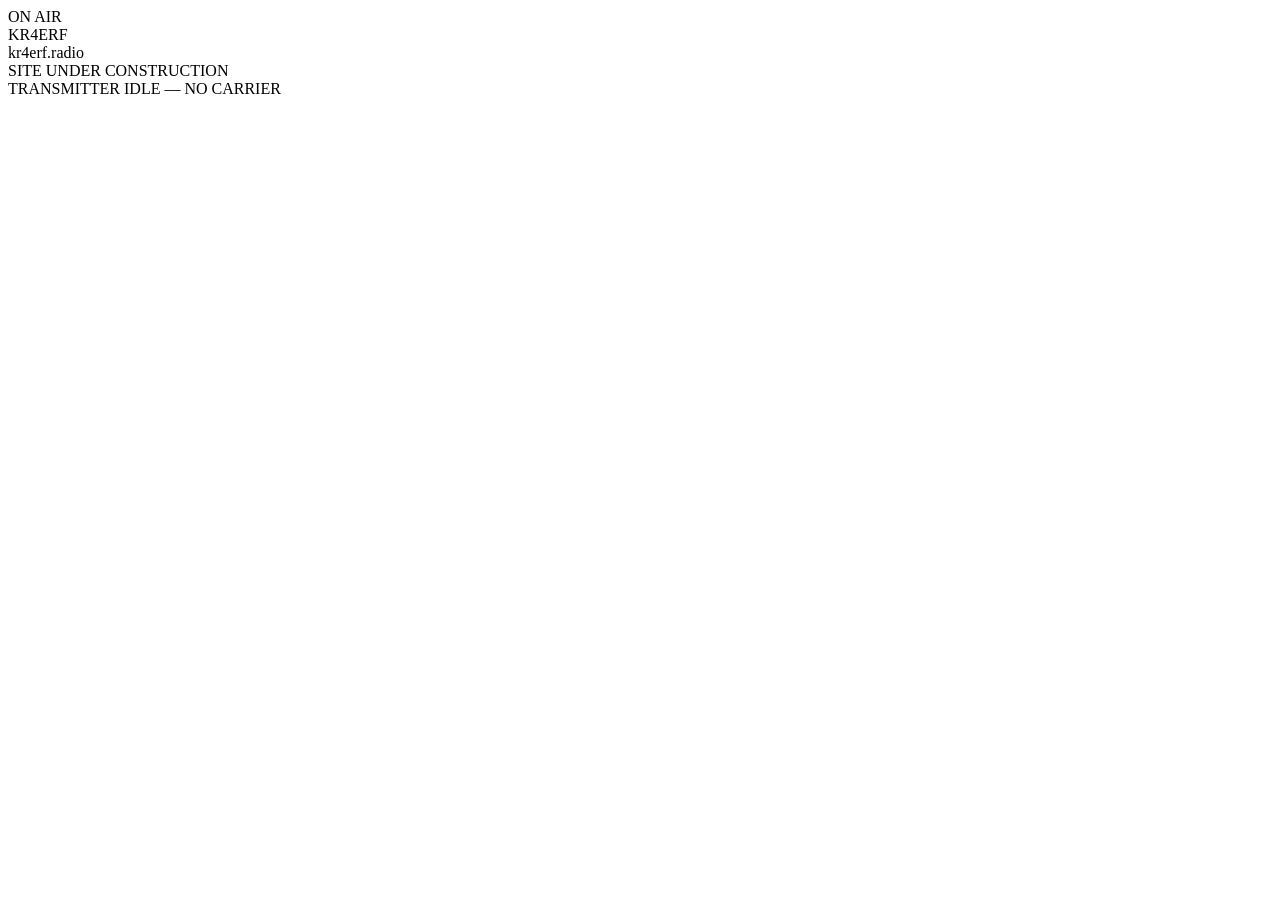
<file: index.html>
<!DOCTYPE html>
<html lang="en">
<head>
  <meta charset="utf-8">
  <title>kr4erf.radio</title>
  <meta name="viewport" content="width=device-width, initial-scale=1">
  <link rel="stylesheet" href="https://kr4erf.radio/theme/css/neon.css">
</head>

<body>
  <div class="crt"></div>
  <div class="fog"></div>

  <div class="scene">
    <div class="sign" id="sign">
      <div class="indicator off-air">
        <span class="dot"></span>
        ON&nbsp;AIR
      </div>

      <div class="station" id="station"></div>
      <div class="domain">kr4erf.radio</div>
      <div class="status">SITE UNDER CONSTRUCTION</div>
      <div class="tagline">TRANSMITTER IDLE — NO CARRIER</div>
    </div>
  </div>

  <script>
    (() => {
      const target = "KR4ERF";
      const targetLower = target.toLowerCase();

      const sign = document.getElementById("sign");
      const station = document.getElementById("station");

      let index = 0;
      let power = 0.6;
      let decaying = false;

      const letters = [...target].map(ch => {
        const span = document.createElement("span");
        span.className = "letter";
        span.textContent = ch;
        span.style.setProperty("--power", power);
        station.appendChild(span);
        return span;
      });

      function reset() {
        index = 0;
        power = 0.6;
        sign.classList.remove("on-air", "decaying");
        letters.forEach(l => {
          l.classList.remove("lit");
          l.style.setProperty("--power", power);
        });
        decaying = false;
      }

      function decayAll() {
        sign.classList.add("decaying");
        let steps = 20;

        const timer = setInterval(() => {
          power -= 0.02;
          letters.forEach(l => l.style.setProperty("--power", power));

          if (--steps === 0) {
            clearInterval(timer);
            reset();
          }
        }, 60);
      }

      document.addEventListener("keydown", e => {
        if (decaying) return;

        const key = e.key.toLowerCase();
        if (key !== targetLower[index]) return;

        power = Math.min(power + 0.18, 1.8);

        const letter = letters[index];
        letter.classList.add("lit");
        letter.style.setProperty("--power", power);

        index++;

        if (index === targetLower.length) {
          sign.classList.add("on-air");
          decaying = true;
          setTimeout(decayAll, 1200);
        }
      });
    })();
  </script>
</body>
</html>
</file>
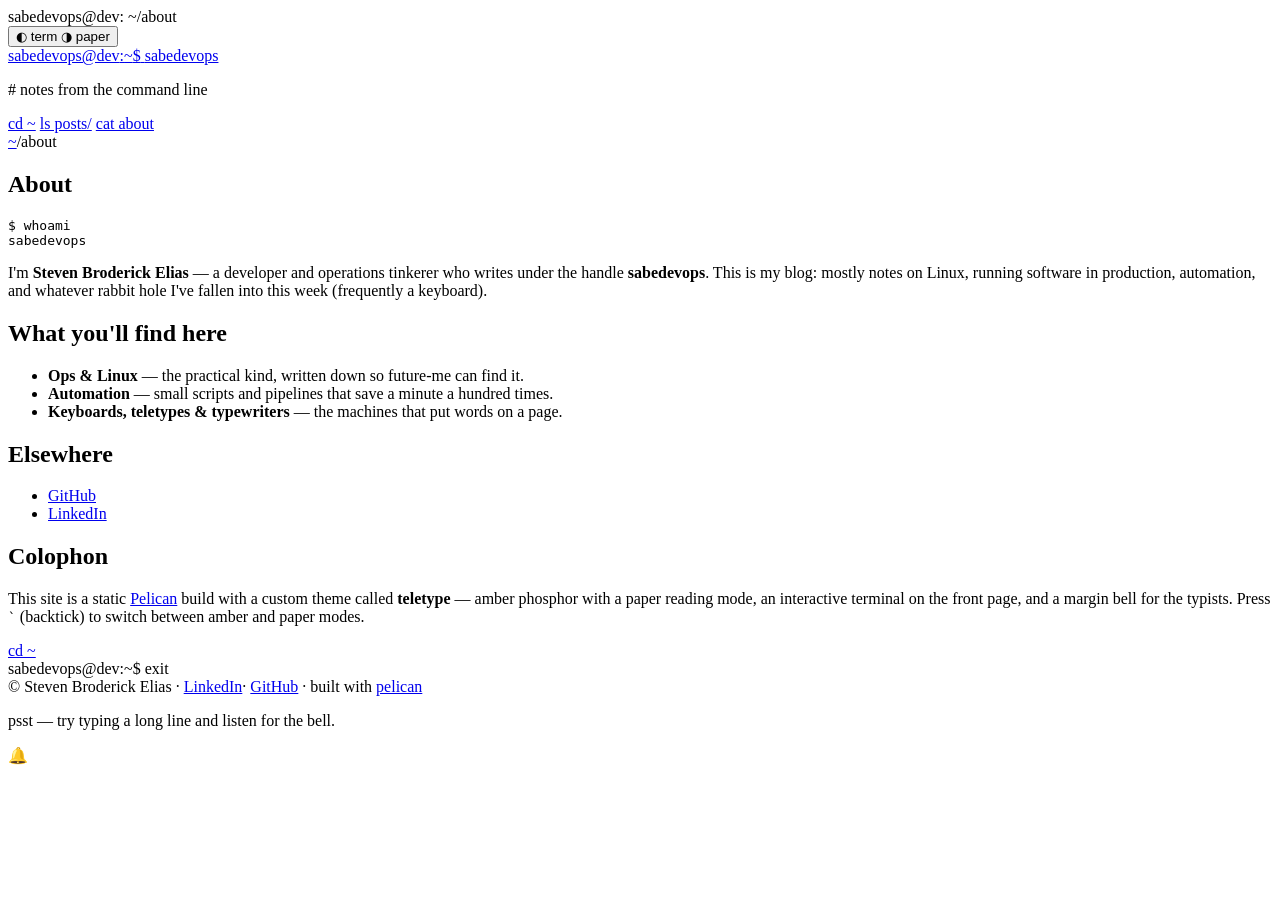
<file: about/index.html>
<!DOCTYPE html>
<html lang="en" data-mode="term">
<head>
  <meta charset="utf-8">
  <meta name="viewport" content="width=device-width, initial-scale=1">
  <title>About · sabedevops</title>
  <meta name="description" content="notes from the command line">
  <link href="https://sabedevops.net/feeds/all.atom.xml" type="application/atom+xml" rel="alternate" title="sabedevops full atom feed">
  <link rel="icon" href="https://sabedevops.net/favicon.ico">
  <link rel="preconnect" href="https://fonts.googleapis.com">
  <link rel="preconnect" href="https://fonts.gstatic.com" crossorigin>
  <link href="https://fonts.googleapis.com/css2?family=JetBrains+Mono:ital,wght@0,400;0,600;0,700;1,400&family=Courier+Prime:ital,wght@0,400;0,700;1,400&display=swap" rel="stylesheet">
  <link rel="stylesheet" href="https://sabedevops.net/theme/css/teletype.css">
  <script>
    (function () {
      try {
        var m = localStorage.getItem('teletype-mode');
        if (m === 'paper' || m === 'term') {
          document.documentElement.setAttribute('data-mode', m);
        }
      } catch (e) {}
    })();
  </script>
</head>
<body>
  <div class="scanlines" aria-hidden="true"></div>
  <div class="vignette" aria-hidden="true"></div>

  <div class="terminal" role="document">
    <div class="titlebar">
      <div class="lights" aria-hidden="true">
        <span class="light red"></span>
        <span class="light yellow"></span>
        <span class="light green"></span>
      </div>
      <div class="titlebar-title">
        sabedevops@dev: ~/about      </div>
      <button class="mode-toggle" id="mode-toggle" type="button"
              aria-label="Toggle terminal / paper reading mode" title="Toggle terminal / paper (` backtick)">
        <span class="mode-toggle-term">◐ term</span>
        <span class="mode-toggle-paper">◑ paper</span>
      </button>
    </div>

    <header class="site-head">
      <a class="brand" href="https://sabedevops.net/">
        <span class="prompt">sabedevops@dev</span><span class="sep">:</span><span class="path">~</span><span class="dollar">$</span>
        <span class="brand-name">sabedevops</span>
      </a>
<p class="subtitle"># notes from the command line</p>
      <nav class="site-nav" aria-label="Main navigation">
        <a href="https://sabedevops.net/" class="nav-link">cd ~</a>
        <a href="https://sabedevops.net/archives/" class="nav-link">ls posts/</a>
          <a href="https://sabedevops.net/about/" class="nav-link active">cat about</a>
      </nav>
    </header>

    <main class="content" id="content">
<article class="article page" aria-label="Page">
  <div class="article-crumb">
    <a href="https://sabedevops.net/">~</a><span class="sep">/</span><span class="crumb-current">about</span>
  </div>

  <header class="article-head">
    <h1 class="article-title">About</h1>
  </header>

  <div class="article-body prose">
    <div class="highlight"><pre><span></span><code>$<span class="w"> </span>whoami
sabedevops
</code></pre></div>

<p>I'm <strong>Steven Broderick Elias</strong> — a developer and operations tinkerer who writes
under the handle <strong>sabedevops</strong>. This is my blog: mostly notes on Linux, running
software in production, automation, and whatever rabbit hole I've fallen into
this week (frequently a keyboard).</p>
<h2>What you'll find here</h2>
<ul>
<li><strong>Ops &amp; Linux</strong> — the practical kind, written down so future-me can find it.</li>
<li><strong>Automation</strong> — small scripts and pipelines that save a minute a hundred times.</li>
<li><strong>Keyboards, teletypes &amp; typewriters</strong> — the machines that put words on a page.</li>
</ul>
<h2>Elsewhere</h2>
<ul>
<li><a href="https://github.com/sabedevops">GitHub</a></li>
<li><a href="https://www.linkedin.com/in/sabedevops/">LinkedIn</a></li>
</ul>
<h2>Colophon</h2>
<p>This site is a static <a href="https://getpelican.com/">Pelican</a> build with a custom
theme called <strong>teletype</strong> — amber phosphor with a paper reading mode, an
interactive terminal on the front page, and a margin bell for the typists.
Press <code>`</code> (backtick) to switch between amber and paper modes.</p>
  </div>

  <footer class="article-foot">
    <a class="back-link" href="https://sabedevops.net/">cd ~</a>
  </footer>
</article>
    </main>

    <footer class="site-foot">
      <div class="foot-prompt">
        <span class="prompt-dim">sabedevops@dev</span><span class="sep">:</span><span class="path">~</span><span class="dollar">$</span>
        <span class="typed-foot">exit</span>
      </div>
      <div class="foot-meta">
        <span>© Steven Broderick Elias</span>
        <span class="foot-sep">·</span>
        <a href="https://www.linkedin.com/in/sabedevops/" rel="me noopener" target="_blank">LinkedIn</a><span class="foot-sep">·</span>        <a href="https://github.com/sabedevops" rel="me noopener" target="_blank">GitHub</a>        <span class="foot-sep">·</span>
        <span>built with <a href="https://getpelican.com/" rel="noopener" target="_blank">pelican</a></span>
      </div>
      <p class="foot-hint" aria-hidden="true">psst — try typing a long line and listen for the bell.</p>
    </footer>
  </div>

  <div class="carriage" id="carriage" aria-hidden="true">
    <div class="carriage-track">
      <div class="carriage-ruler" id="carriage-ruler"></div>
      <div class="carriage-cursor" id="carriage-cursor"></div>
      <div class="carriage-bell" id="carriage-bell">🔔</div>
    </div>
    <div class="carriage-line" id="carriage-line"></div>
    <div class="carriage-status" id="carriage-status"></div>
  </div>

  <div class="typewriter-reveal" id="typewriter-reveal" hidden>
    <div class="paper-sheet" id="paper-sheet"></div>
  </div>

  <script src="https://sabedevops.net/theme/js/typewriter.js" defer></script>
</body>
</html>
</file>
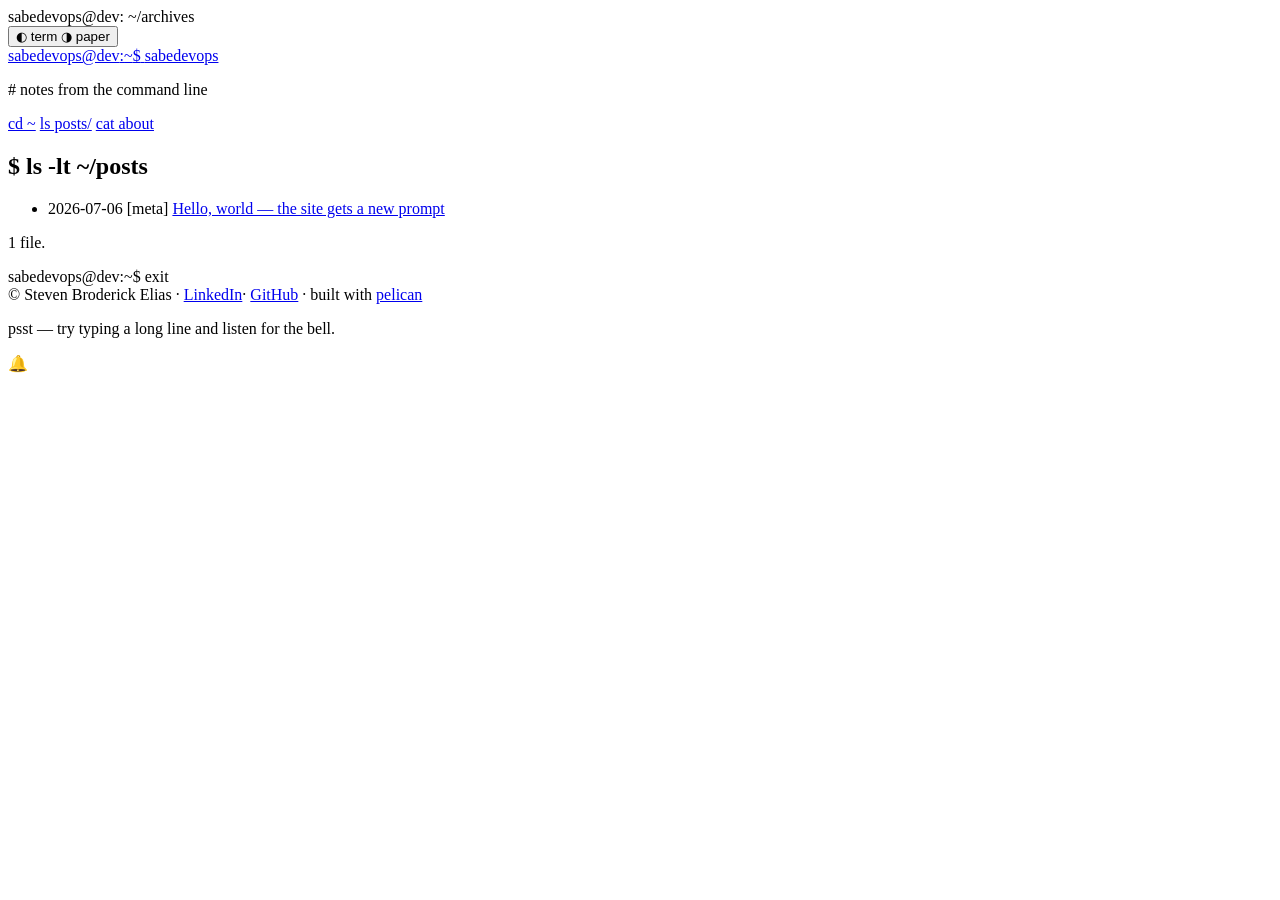
<file: archives/index.html>
<!DOCTYPE html>
<html lang="en" data-mode="term">
<head>
  <meta charset="utf-8">
  <meta name="viewport" content="width=device-width, initial-scale=1">
  <title>archives · sabedevops</title>
  <meta name="description" content="notes from the command line">
  <link href="https://sabedevops.net/feeds/all.atom.xml" type="application/atom+xml" rel="alternate" title="sabedevops full atom feed">
  <link rel="icon" href="https://sabedevops.net/favicon.ico">
  <link rel="preconnect" href="https://fonts.googleapis.com">
  <link rel="preconnect" href="https://fonts.gstatic.com" crossorigin>
  <link href="https://fonts.googleapis.com/css2?family=JetBrains+Mono:ital,wght@0,400;0,600;0,700;1,400&family=Courier+Prime:ital,wght@0,400;0,700;1,400&display=swap" rel="stylesheet">
  <link rel="stylesheet" href="https://sabedevops.net/theme/css/teletype.css">
  <script>
    (function () {
      try {
        var m = localStorage.getItem('teletype-mode');
        if (m === 'paper' || m === 'term') {
          document.documentElement.setAttribute('data-mode', m);
        }
      } catch (e) {}
    })();
  </script>
</head>
<body>
  <div class="scanlines" aria-hidden="true"></div>
  <div class="vignette" aria-hidden="true"></div>

  <div class="terminal" role="document">
    <div class="titlebar">
      <div class="lights" aria-hidden="true">
        <span class="light red"></span>
        <span class="light yellow"></span>
        <span class="light green"></span>
      </div>
      <div class="titlebar-title">
        sabedevops@dev: ~/archives      </div>
      <button class="mode-toggle" id="mode-toggle" type="button"
              aria-label="Toggle terminal / paper reading mode" title="Toggle terminal / paper (` backtick)">
        <span class="mode-toggle-term">◐ term</span>
        <span class="mode-toggle-paper">◑ paper</span>
      </button>
    </div>

    <header class="site-head">
      <a class="brand" href="https://sabedevops.net/">
        <span class="prompt">sabedevops@dev</span><span class="sep">:</span><span class="path">~</span><span class="dollar">$</span>
        <span class="brand-name">sabedevops</span>
      </a>
<p class="subtitle"># notes from the command line</p>
      <nav class="site-nav" aria-label="Main navigation">
        <a href="https://sabedevops.net/" class="nav-link">cd ~</a>
        <a href="https://sabedevops.net/archives/" class="nav-link">ls posts/</a>
          <a href="https://sabedevops.net/about/" class="nav-link">cat about</a>
      </nav>
    </header>

    <main class="content" id="content">
<section class="listing" aria-label="Archives">
  <h1 class="section-heading"><span class="sh-prompt">$</span> ls -lt ~/posts</h1>

  <ul class="archive-list">
    <li class="archive-row">
      <time datetime="2026-07-06T09:00:00-05:00" class="archive-date">2026-07-06</time>
<span class="archive-cat">[meta]</span>      <a class="archive-title" href="https://sabedevops.net/posts/hello-world/">Hello, world — the site gets a new prompt</a>
    </li>
  </ul>
  <p class="listing-count dim">1 file.</p>
</section>
    </main>

    <footer class="site-foot">
      <div class="foot-prompt">
        <span class="prompt-dim">sabedevops@dev</span><span class="sep">:</span><span class="path">~</span><span class="dollar">$</span>
        <span class="typed-foot">exit</span>
      </div>
      <div class="foot-meta">
        <span>© Steven Broderick Elias</span>
        <span class="foot-sep">·</span>
        <a href="https://www.linkedin.com/in/sabedevops/" rel="me noopener" target="_blank">LinkedIn</a><span class="foot-sep">·</span>        <a href="https://github.com/sabedevops" rel="me noopener" target="_blank">GitHub</a>        <span class="foot-sep">·</span>
        <span>built with <a href="https://getpelican.com/" rel="noopener" target="_blank">pelican</a></span>
      </div>
      <p class="foot-hint" aria-hidden="true">psst — try typing a long line and listen for the bell.</p>
    </footer>
  </div>

  <div class="carriage" id="carriage" aria-hidden="true">
    <div class="carriage-track">
      <div class="carriage-ruler" id="carriage-ruler"></div>
      <div class="carriage-cursor" id="carriage-cursor"></div>
      <div class="carriage-bell" id="carriage-bell">🔔</div>
    </div>
    <div class="carriage-line" id="carriage-line"></div>
    <div class="carriage-status" id="carriage-status"></div>
  </div>

  <div class="typewriter-reveal" id="typewriter-reveal" hidden>
    <div class="paper-sheet" id="paper-sheet"></div>
  </div>

  <script src="https://sabedevops.net/theme/js/typewriter.js" defer></script>
</body>
</html>
</file>
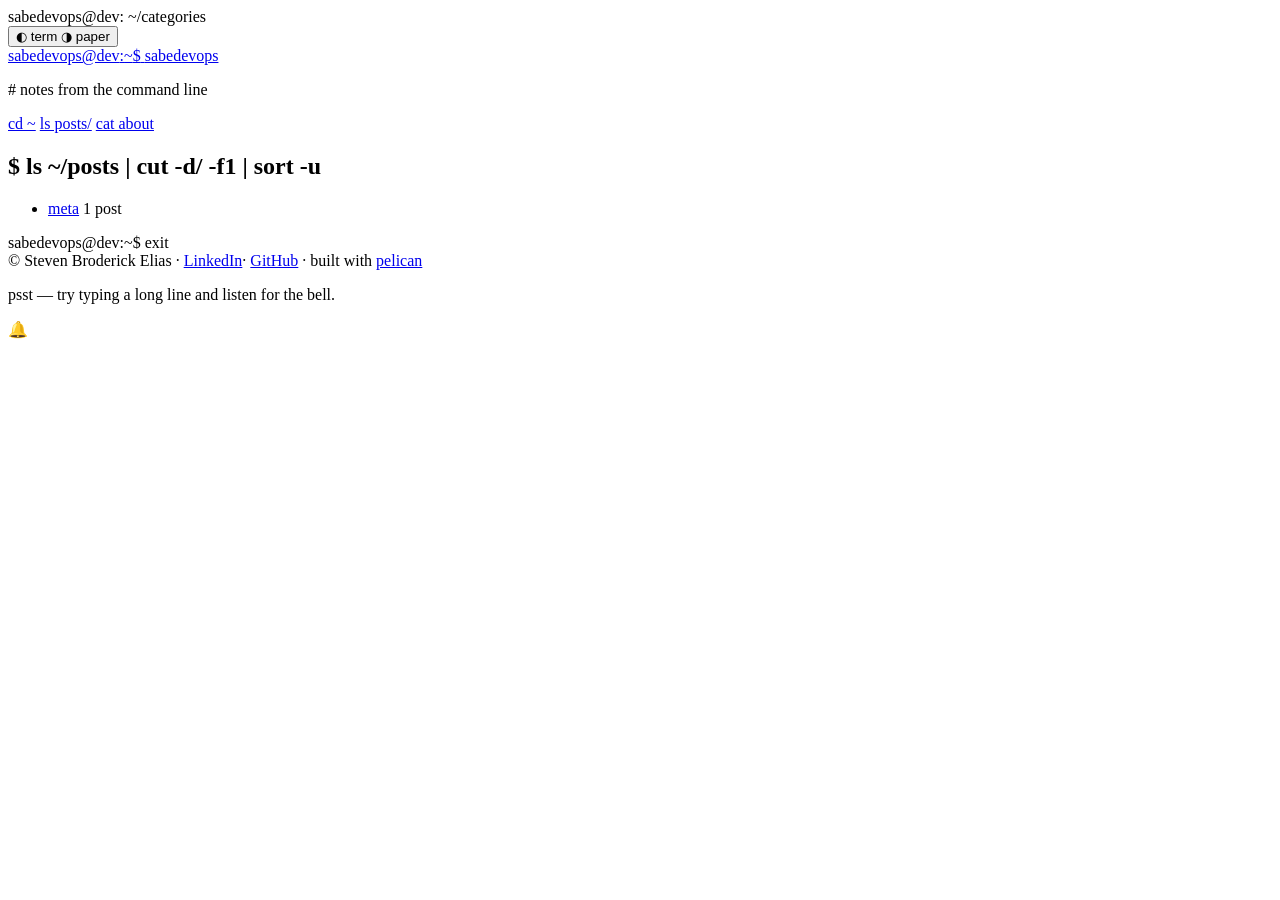
<file: categories/index.html>
<!DOCTYPE html>
<html lang="en" data-mode="term">
<head>
  <meta charset="utf-8">
  <meta name="viewport" content="width=device-width, initial-scale=1">
  <title>categories · sabedevops</title>
  <meta name="description" content="notes from the command line">
  <link href="https://sabedevops.net/feeds/all.atom.xml" type="application/atom+xml" rel="alternate" title="sabedevops full atom feed">
  <link rel="icon" href="https://sabedevops.net/favicon.ico">
  <link rel="preconnect" href="https://fonts.googleapis.com">
  <link rel="preconnect" href="https://fonts.gstatic.com" crossorigin>
  <link href="https://fonts.googleapis.com/css2?family=JetBrains+Mono:ital,wght@0,400;0,600;0,700;1,400&family=Courier+Prime:ital,wght@0,400;0,700;1,400&display=swap" rel="stylesheet">
  <link rel="stylesheet" href="https://sabedevops.net/theme/css/teletype.css">
  <script>
    (function () {
      try {
        var m = localStorage.getItem('teletype-mode');
        if (m === 'paper' || m === 'term') {
          document.documentElement.setAttribute('data-mode', m);
        }
      } catch (e) {}
    })();
  </script>
</head>
<body>
  <div class="scanlines" aria-hidden="true"></div>
  <div class="vignette" aria-hidden="true"></div>

  <div class="terminal" role="document">
    <div class="titlebar">
      <div class="lights" aria-hidden="true">
        <span class="light red"></span>
        <span class="light yellow"></span>
        <span class="light green"></span>
      </div>
      <div class="titlebar-title">
        sabedevops@dev: ~/categories      </div>
      <button class="mode-toggle" id="mode-toggle" type="button"
              aria-label="Toggle terminal / paper reading mode" title="Toggle terminal / paper (` backtick)">
        <span class="mode-toggle-term">◐ term</span>
        <span class="mode-toggle-paper">◑ paper</span>
      </button>
    </div>

    <header class="site-head">
      <a class="brand" href="https://sabedevops.net/">
        <span class="prompt">sabedevops@dev</span><span class="sep">:</span><span class="path">~</span><span class="dollar">$</span>
        <span class="brand-name">sabedevops</span>
      </a>
<p class="subtitle"># notes from the command line</p>
      <nav class="site-nav" aria-label="Main navigation">
        <a href="https://sabedevops.net/" class="nav-link">cd ~</a>
        <a href="https://sabedevops.net/archives/" class="nav-link">ls posts/</a>
          <a href="https://sabedevops.net/about/" class="nav-link">cat about</a>
      </nav>
    </header>

    <main class="content" id="content">
<section class="listing" aria-label="Categories">
  <h1 class="section-heading"><span class="sh-prompt">$</span> ls ~/posts | cut -d/ -f1 | sort -u</h1>
  <ul class="tax-list">
    <li>
      <a class="tax-name" href="https://sabedevops.net/category/meta/">meta</a>
      <span class="tax-count dim">1 post</span>
    </li>
  </ul>
</section>
    </main>

    <footer class="site-foot">
      <div class="foot-prompt">
        <span class="prompt-dim">sabedevops@dev</span><span class="sep">:</span><span class="path">~</span><span class="dollar">$</span>
        <span class="typed-foot">exit</span>
      </div>
      <div class="foot-meta">
        <span>© Steven Broderick Elias</span>
        <span class="foot-sep">·</span>
        <a href="https://www.linkedin.com/in/sabedevops/" rel="me noopener" target="_blank">LinkedIn</a><span class="foot-sep">·</span>        <a href="https://github.com/sabedevops" rel="me noopener" target="_blank">GitHub</a>        <span class="foot-sep">·</span>
        <span>built with <a href="https://getpelican.com/" rel="noopener" target="_blank">pelican</a></span>
      </div>
      <p class="foot-hint" aria-hidden="true">psst — try typing a long line and listen for the bell.</p>
    </footer>
  </div>

  <div class="carriage" id="carriage" aria-hidden="true">
    <div class="carriage-track">
      <div class="carriage-ruler" id="carriage-ruler"></div>
      <div class="carriage-cursor" id="carriage-cursor"></div>
      <div class="carriage-bell" id="carriage-bell">🔔</div>
    </div>
    <div class="carriage-line" id="carriage-line"></div>
    <div class="carriage-status" id="carriage-status"></div>
  </div>

  <div class="typewriter-reveal" id="typewriter-reveal" hidden>
    <div class="paper-sheet" id="paper-sheet"></div>
  </div>

  <script src="https://sabedevops.net/theme/js/typewriter.js" defer></script>
</body>
</html>
</file>
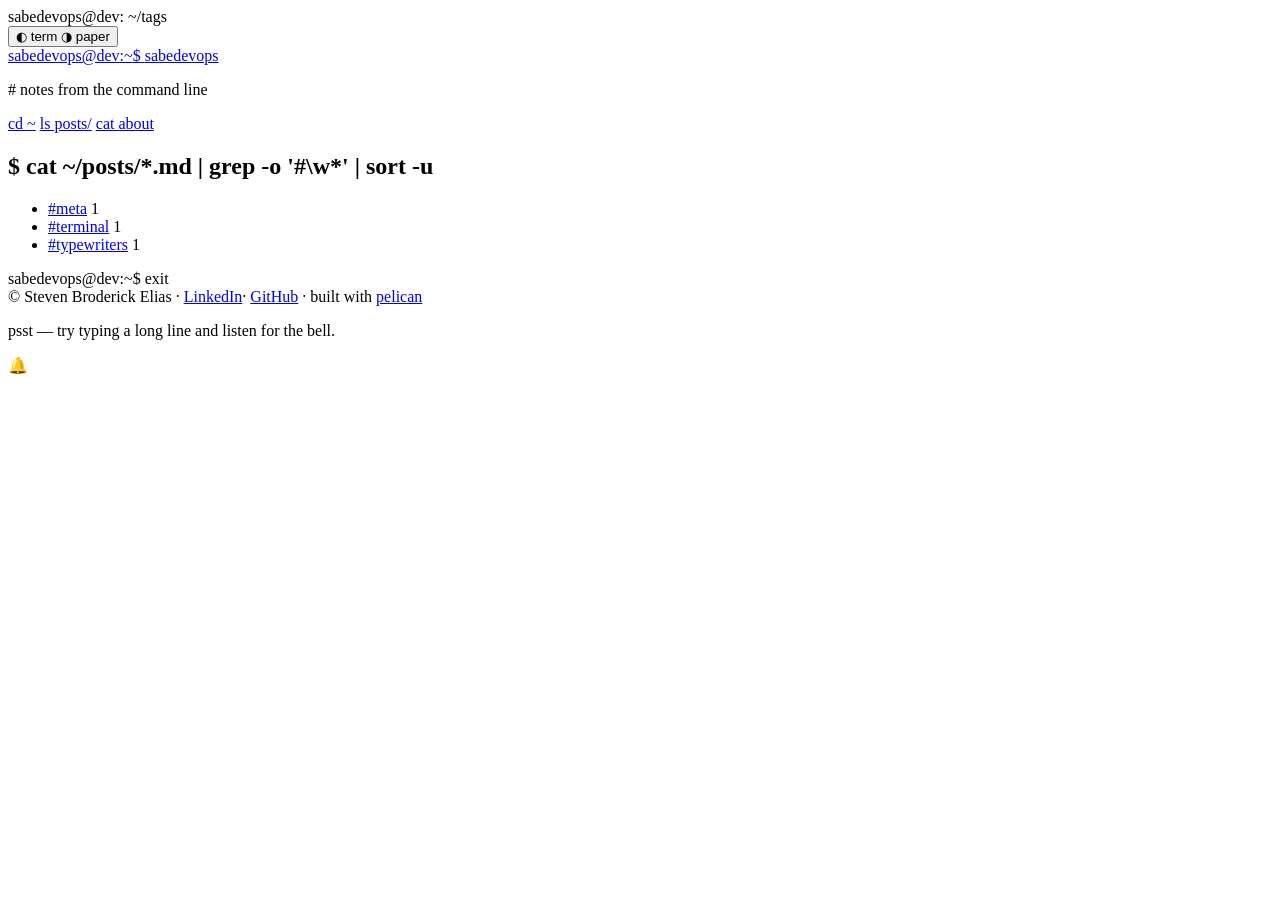
<file: tags/index.html>
<!DOCTYPE html>
<html lang="en" data-mode="term">
<head>
  <meta charset="utf-8">
  <meta name="viewport" content="width=device-width, initial-scale=1">
  <title>tags · sabedevops</title>
  <meta name="description" content="notes from the command line">
  <link href="https://sabedevops.net/feeds/all.atom.xml" type="application/atom+xml" rel="alternate" title="sabedevops full atom feed">
  <link rel="icon" href="https://sabedevops.net/favicon.ico">
  <link rel="preconnect" href="https://fonts.googleapis.com">
  <link rel="preconnect" href="https://fonts.gstatic.com" crossorigin>
  <link href="https://fonts.googleapis.com/css2?family=JetBrains+Mono:ital,wght@0,400;0,600;0,700;1,400&family=Courier+Prime:ital,wght@0,400;0,700;1,400&display=swap" rel="stylesheet">
  <link rel="stylesheet" href="https://sabedevops.net/theme/css/teletype.css">
  <script>
    (function () {
      try {
        var m = localStorage.getItem('teletype-mode');
        if (m === 'paper' || m === 'term') {
          document.documentElement.setAttribute('data-mode', m);
        }
      } catch (e) {}
    })();
  </script>
</head>
<body>
  <div class="scanlines" aria-hidden="true"></div>
  <div class="vignette" aria-hidden="true"></div>

  <div class="terminal" role="document">
    <div class="titlebar">
      <div class="lights" aria-hidden="true">
        <span class="light red"></span>
        <span class="light yellow"></span>
        <span class="light green"></span>
      </div>
      <div class="titlebar-title">
        sabedevops@dev: ~/tags      </div>
      <button class="mode-toggle" id="mode-toggle" type="button"
              aria-label="Toggle terminal / paper reading mode" title="Toggle terminal / paper (` backtick)">
        <span class="mode-toggle-term">◐ term</span>
        <span class="mode-toggle-paper">◑ paper</span>
      </button>
    </div>

    <header class="site-head">
      <a class="brand" href="https://sabedevops.net/">
        <span class="prompt">sabedevops@dev</span><span class="sep">:</span><span class="path">~</span><span class="dollar">$</span>
        <span class="brand-name">sabedevops</span>
      </a>
<p class="subtitle"># notes from the command line</p>
      <nav class="site-nav" aria-label="Main navigation">
        <a href="https://sabedevops.net/" class="nav-link">cd ~</a>
        <a href="https://sabedevops.net/archives/" class="nav-link">ls posts/</a>
          <a href="https://sabedevops.net/about/" class="nav-link">cat about</a>
      </nav>
    </header>

    <main class="content" id="content">
<section class="listing" aria-label="Tags">
  <h1 class="section-heading"><span class="sh-prompt">$</span> cat ~/posts/*.md | grep -o '#\w*' | sort -u</h1>
  <ul class="tag-cloud">
    <li>
      <a class="tag" href="https://sabedevops.net/tag/meta/" style="--w: 1">#meta</a>
      <span class="tax-count dim">1</span>
    </li>
    <li>
      <a class="tag" href="https://sabedevops.net/tag/terminal/" style="--w: 1">#terminal</a>
      <span class="tax-count dim">1</span>
    </li>
    <li>
      <a class="tag" href="https://sabedevops.net/tag/typewriters/" style="--w: 1">#typewriters</a>
      <span class="tax-count dim">1</span>
    </li>
  </ul>
</section>
    </main>

    <footer class="site-foot">
      <div class="foot-prompt">
        <span class="prompt-dim">sabedevops@dev</span><span class="sep">:</span><span class="path">~</span><span class="dollar">$</span>
        <span class="typed-foot">exit</span>
      </div>
      <div class="foot-meta">
        <span>© Steven Broderick Elias</span>
        <span class="foot-sep">·</span>
        <a href="https://www.linkedin.com/in/sabedevops/" rel="me noopener" target="_blank">LinkedIn</a><span class="foot-sep">·</span>        <a href="https://github.com/sabedevops" rel="me noopener" target="_blank">GitHub</a>        <span class="foot-sep">·</span>
        <span>built with <a href="https://getpelican.com/" rel="noopener" target="_blank">pelican</a></span>
      </div>
      <p class="foot-hint" aria-hidden="true">psst — try typing a long line and listen for the bell.</p>
    </footer>
  </div>

  <div class="carriage" id="carriage" aria-hidden="true">
    <div class="carriage-track">
      <div class="carriage-ruler" id="carriage-ruler"></div>
      <div class="carriage-cursor" id="carriage-cursor"></div>
      <div class="carriage-bell" id="carriage-bell">🔔</div>
    </div>
    <div class="carriage-line" id="carriage-line"></div>
    <div class="carriage-status" id="carriage-status"></div>
  </div>

  <div class="typewriter-reveal" id="typewriter-reveal" hidden>
    <div class="paper-sheet" id="paper-sheet"></div>
  </div>

  <script src="https://sabedevops.net/theme/js/typewriter.js" defer></script>
</body>
</html>
</file>
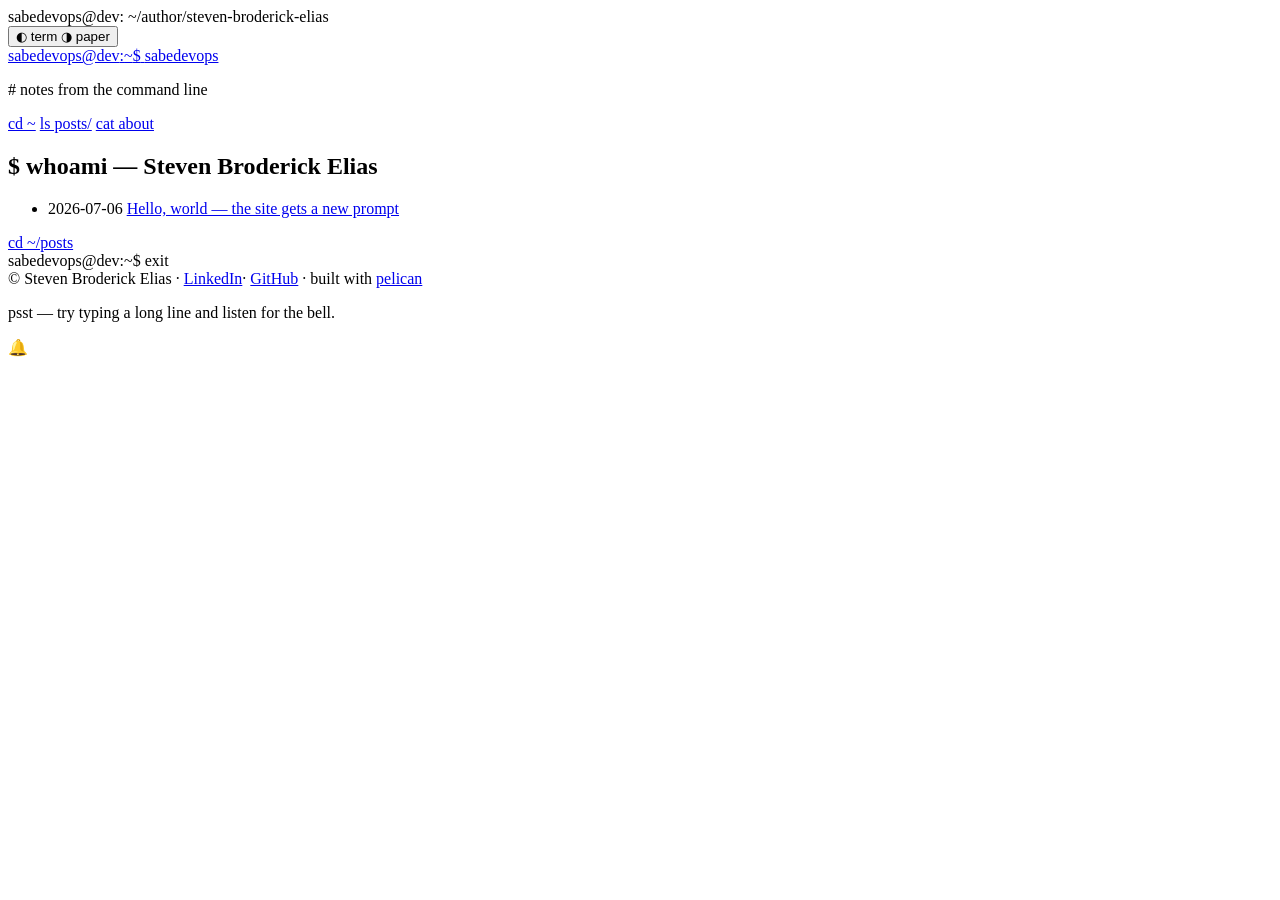
<file: author/steven-broderick-elias/index.html>
<!DOCTYPE html>
<html lang="en" data-mode="term">
<head>
  <meta charset="utf-8">
  <meta name="viewport" content="width=device-width, initial-scale=1">
  <title>Steven Broderick Elias · sabedevops</title>
  <meta name="description" content="notes from the command line">
  <link href="https://sabedevops.net/feeds/all.atom.xml" type="application/atom+xml" rel="alternate" title="sabedevops full atom feed">
  <link rel="icon" href="https://sabedevops.net/favicon.ico">
  <link rel="preconnect" href="https://fonts.googleapis.com">
  <link rel="preconnect" href="https://fonts.gstatic.com" crossorigin>
  <link href="https://fonts.googleapis.com/css2?family=JetBrains+Mono:ital,wght@0,400;0,600;0,700;1,400&family=Courier+Prime:ital,wght@0,400;0,700;1,400&display=swap" rel="stylesheet">
  <link rel="stylesheet" href="https://sabedevops.net/theme/css/teletype.css">
  <script>
    (function () {
      try {
        var m = localStorage.getItem('teletype-mode');
        if (m === 'paper' || m === 'term') {
          document.documentElement.setAttribute('data-mode', m);
        }
      } catch (e) {}
    })();
  </script>
</head>
<body>
  <div class="scanlines" aria-hidden="true"></div>
  <div class="vignette" aria-hidden="true"></div>

  <div class="terminal" role="document">
    <div class="titlebar">
      <div class="lights" aria-hidden="true">
        <span class="light red"></span>
        <span class="light yellow"></span>
        <span class="light green"></span>
      </div>
      <div class="titlebar-title">
        sabedevops@dev: ~/author/steven-broderick-elias      </div>
      <button class="mode-toggle" id="mode-toggle" type="button"
              aria-label="Toggle terminal / paper reading mode" title="Toggle terminal / paper (` backtick)">
        <span class="mode-toggle-term">◐ term</span>
        <span class="mode-toggle-paper">◑ paper</span>
      </button>
    </div>

    <header class="site-head">
      <a class="brand" href="https://sabedevops.net/">
        <span class="prompt">sabedevops@dev</span><span class="sep">:</span><span class="path">~</span><span class="dollar">$</span>
        <span class="brand-name">sabedevops</span>
      </a>
<p class="subtitle"># notes from the command line</p>
      <nav class="site-nav" aria-label="Main navigation">
        <a href="https://sabedevops.net/" class="nav-link">cd ~</a>
        <a href="https://sabedevops.net/archives/" class="nav-link">ls posts/</a>
          <a href="https://sabedevops.net/about/" class="nav-link">cat about</a>
      </nav>
    </header>

    <main class="content" id="content">
<section class="listing" aria-label="Author">
  <h1 class="section-heading"><span class="sh-prompt">$</span> whoami — Steven Broderick Elias</h1>
  <ul class="archive-list">
    <li class="archive-row">
      <time datetime="2026-07-06T09:00:00-05:00" class="archive-date">2026-07-06</time>
      <a class="archive-title" href="https://sabedevops.net/posts/hello-world/">Hello, world — the site gets a new prompt</a>
    </li>
  </ul>
  <a class="back-link" href="https://sabedevops.net/archives/">cd ~/posts</a>
</section>
    </main>

    <footer class="site-foot">
      <div class="foot-prompt">
        <span class="prompt-dim">sabedevops@dev</span><span class="sep">:</span><span class="path">~</span><span class="dollar">$</span>
        <span class="typed-foot">exit</span>
      </div>
      <div class="foot-meta">
        <span>© Steven Broderick Elias</span>
        <span class="foot-sep">·</span>
        <a href="https://www.linkedin.com/in/sabedevops/" rel="me noopener" target="_blank">LinkedIn</a><span class="foot-sep">·</span>        <a href="https://github.com/sabedevops" rel="me noopener" target="_blank">GitHub</a>        <span class="foot-sep">·</span>
        <span>built with <a href="https://getpelican.com/" rel="noopener" target="_blank">pelican</a></span>
      </div>
      <p class="foot-hint" aria-hidden="true">psst — try typing a long line and listen for the bell.</p>
    </footer>
  </div>

  <div class="carriage" id="carriage" aria-hidden="true">
    <div class="carriage-track">
      <div class="carriage-ruler" id="carriage-ruler"></div>
      <div class="carriage-cursor" id="carriage-cursor"></div>
      <div class="carriage-bell" id="carriage-bell">🔔</div>
    </div>
    <div class="carriage-line" id="carriage-line"></div>
    <div class="carriage-status" id="carriage-status"></div>
  </div>

  <div class="typewriter-reveal" id="typewriter-reveal" hidden>
    <div class="paper-sheet" id="paper-sheet"></div>
  </div>

  <script src="https://sabedevops.net/theme/js/typewriter.js" defer></script>
</body>
</html>
</file>
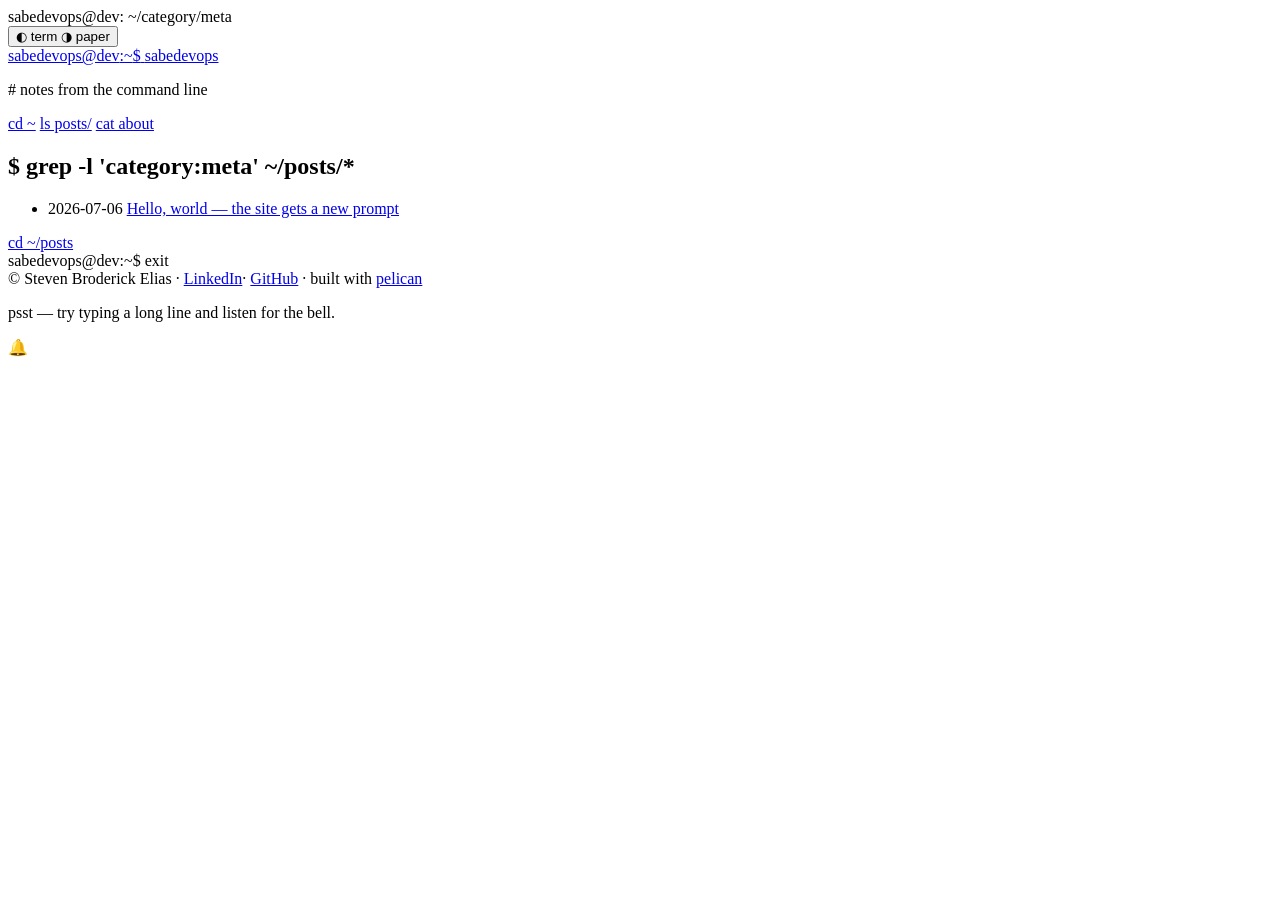
<file: category/meta/index.html>
<!DOCTYPE html>
<html lang="en" data-mode="term">
<head>
  <meta charset="utf-8">
  <meta name="viewport" content="width=device-width, initial-scale=1">
  <title>meta · sabedevops</title>
  <meta name="description" content="notes from the command line">
  <link href="https://sabedevops.net/feeds/all.atom.xml" type="application/atom+xml" rel="alternate" title="sabedevops full atom feed">
  <link rel="icon" href="https://sabedevops.net/favicon.ico">
  <link rel="preconnect" href="https://fonts.googleapis.com">
  <link rel="preconnect" href="https://fonts.gstatic.com" crossorigin>
  <link href="https://fonts.googleapis.com/css2?family=JetBrains+Mono:ital,wght@0,400;0,600;0,700;1,400&family=Courier+Prime:ital,wght@0,400;0,700;1,400&display=swap" rel="stylesheet">
  <link rel="stylesheet" href="https://sabedevops.net/theme/css/teletype.css">
  <script>
    (function () {
      try {
        var m = localStorage.getItem('teletype-mode');
        if (m === 'paper' || m === 'term') {
          document.documentElement.setAttribute('data-mode', m);
        }
      } catch (e) {}
    })();
  </script>
</head>
<body>
  <div class="scanlines" aria-hidden="true"></div>
  <div class="vignette" aria-hidden="true"></div>

  <div class="terminal" role="document">
    <div class="titlebar">
      <div class="lights" aria-hidden="true">
        <span class="light red"></span>
        <span class="light yellow"></span>
        <span class="light green"></span>
      </div>
      <div class="titlebar-title">
        sabedevops@dev: ~/category/meta      </div>
      <button class="mode-toggle" id="mode-toggle" type="button"
              aria-label="Toggle terminal / paper reading mode" title="Toggle terminal / paper (` backtick)">
        <span class="mode-toggle-term">◐ term</span>
        <span class="mode-toggle-paper">◑ paper</span>
      </button>
    </div>

    <header class="site-head">
      <a class="brand" href="https://sabedevops.net/">
        <span class="prompt">sabedevops@dev</span><span class="sep">:</span><span class="path">~</span><span class="dollar">$</span>
        <span class="brand-name">sabedevops</span>
      </a>
<p class="subtitle"># notes from the command line</p>
      <nav class="site-nav" aria-label="Main navigation">
        <a href="https://sabedevops.net/" class="nav-link">cd ~</a>
        <a href="https://sabedevops.net/archives/" class="nav-link">ls posts/</a>
          <a href="https://sabedevops.net/about/" class="nav-link">cat about</a>
      </nav>
    </header>

    <main class="content" id="content">
<section class="listing" aria-label="Category">
  <h1 class="section-heading"><span class="sh-prompt">$</span> grep -l 'category:meta' ~/posts/*</h1>
  <ul class="archive-list">
    <li class="archive-row">
      <time datetime="2026-07-06T09:00:00-05:00" class="archive-date">2026-07-06</time>
      <a class="archive-title" href="https://sabedevops.net/posts/hello-world/">Hello, world — the site gets a new prompt</a>
    </li>
  </ul>
  <a class="back-link" href="https://sabedevops.net/archives/">cd ~/posts</a>
</section>
    </main>

    <footer class="site-foot">
      <div class="foot-prompt">
        <span class="prompt-dim">sabedevops@dev</span><span class="sep">:</span><span class="path">~</span><span class="dollar">$</span>
        <span class="typed-foot">exit</span>
      </div>
      <div class="foot-meta">
        <span>© Steven Broderick Elias</span>
        <span class="foot-sep">·</span>
        <a href="https://www.linkedin.com/in/sabedevops/" rel="me noopener" target="_blank">LinkedIn</a><span class="foot-sep">·</span>        <a href="https://github.com/sabedevops" rel="me noopener" target="_blank">GitHub</a>        <span class="foot-sep">·</span>
        <span>built with <a href="https://getpelican.com/" rel="noopener" target="_blank">pelican</a></span>
      </div>
      <p class="foot-hint" aria-hidden="true">psst — try typing a long line and listen for the bell.</p>
    </footer>
  </div>

  <div class="carriage" id="carriage" aria-hidden="true">
    <div class="carriage-track">
      <div class="carriage-ruler" id="carriage-ruler"></div>
      <div class="carriage-cursor" id="carriage-cursor"></div>
      <div class="carriage-bell" id="carriage-bell">🔔</div>
    </div>
    <div class="carriage-line" id="carriage-line"></div>
    <div class="carriage-status" id="carriage-status"></div>
  </div>

  <div class="typewriter-reveal" id="typewriter-reveal" hidden>
    <div class="paper-sheet" id="paper-sheet"></div>
  </div>

  <script src="https://sabedevops.net/theme/js/typewriter.js" defer></script>
</body>
</html>
</file>
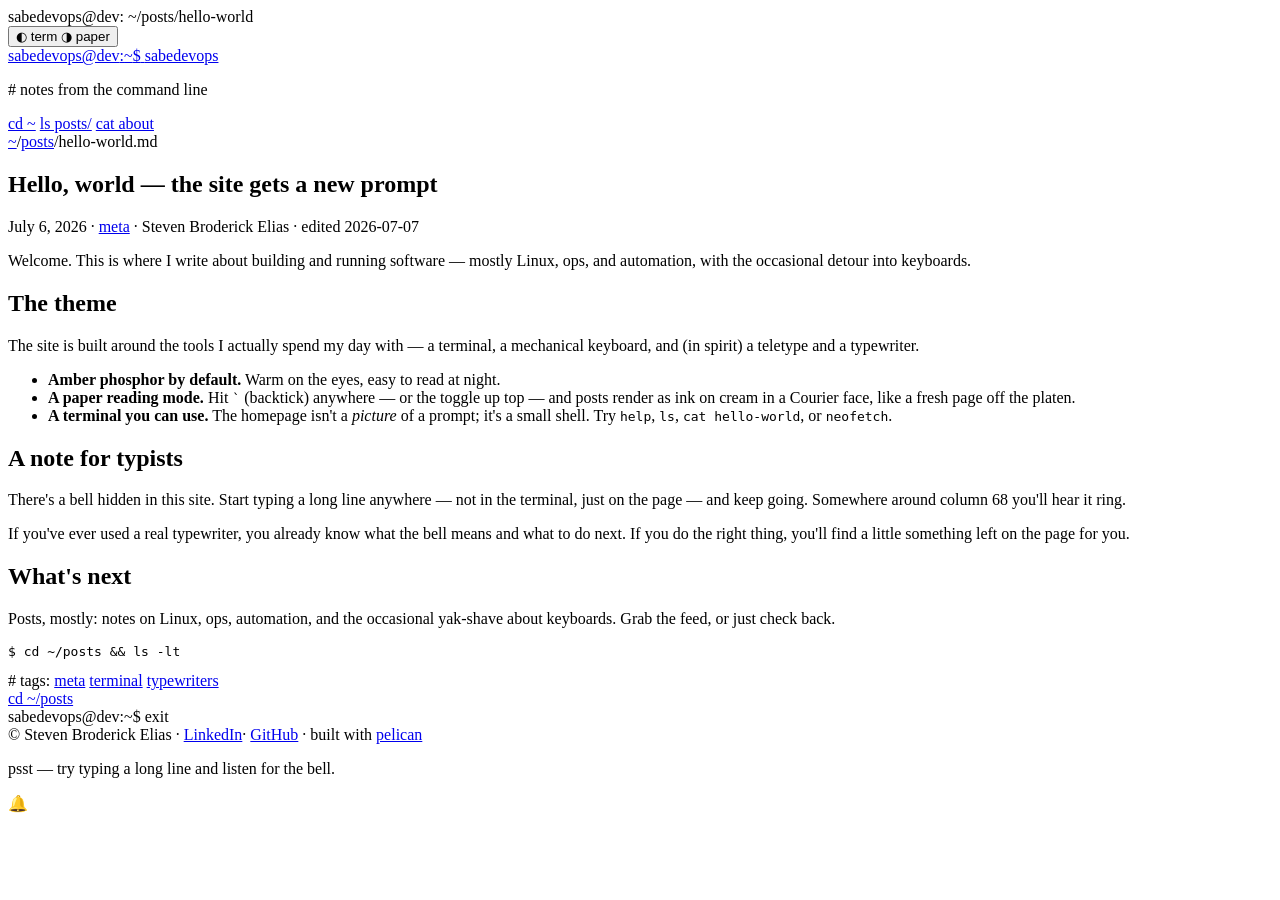
<file: posts/hello-world/index.html>
<!DOCTYPE html>
<html lang="en" data-mode="term">
<head>
  <meta charset="utf-8">
  <meta name="viewport" content="width=device-width, initial-scale=1">
  <title>Hello, world — the site gets a new prompt · sabedevops</title>
  <meta name="description" content="A developer blog with a terminal you can actually type into — and a bell hidden in the margins.">
  <link href="https://sabedevops.net/feeds/all.atom.xml" type="application/atom+xml" rel="alternate" title="sabedevops full atom feed">
  <link rel="icon" href="https://sabedevops.net/favicon.ico">
  <link rel="preconnect" href="https://fonts.googleapis.com">
  <link rel="preconnect" href="https://fonts.gstatic.com" crossorigin>
  <link href="https://fonts.googleapis.com/css2?family=JetBrains+Mono:ital,wght@0,400;0,600;0,700;1,400&family=Courier+Prime:ital,wght@0,400;0,700;1,400&display=swap" rel="stylesheet">
  <link rel="stylesheet" href="https://sabedevops.net/theme/css/teletype.css">
  <script>
    (function () {
      try {
        var m = localStorage.getItem('teletype-mode');
        if (m === 'paper' || m === 'term') {
          document.documentElement.setAttribute('data-mode', m);
        }
      } catch (e) {}
    })();
  </script>
</head>
<body>
  <div class="scanlines" aria-hidden="true"></div>
  <div class="vignette" aria-hidden="true"></div>

  <div class="terminal" role="document">
    <div class="titlebar">
      <div class="lights" aria-hidden="true">
        <span class="light red"></span>
        <span class="light yellow"></span>
        <span class="light green"></span>
      </div>
      <div class="titlebar-title">
        sabedevops@dev: ~/posts/hello-world      </div>
      <button class="mode-toggle" id="mode-toggle" type="button"
              aria-label="Toggle terminal / paper reading mode" title="Toggle terminal / paper (` backtick)">
        <span class="mode-toggle-term">◐ term</span>
        <span class="mode-toggle-paper">◑ paper</span>
      </button>
    </div>

    <header class="site-head">
      <a class="brand" href="https://sabedevops.net/">
        <span class="prompt">sabedevops@dev</span><span class="sep">:</span><span class="path">~</span><span class="dollar">$</span>
        <span class="brand-name">sabedevops</span>
      </a>
<p class="subtitle"># notes from the command line</p>
      <nav class="site-nav" aria-label="Main navigation">
        <a href="https://sabedevops.net/" class="nav-link">cd ~</a>
        <a href="https://sabedevops.net/archives/" class="nav-link">ls posts/</a>
          <a href="https://sabedevops.net/about/" class="nav-link">cat about</a>
      </nav>
    </header>

    <main class="content" id="content">
<article class="article" aria-label="Article">
  <div class="article-crumb">
    <a href="https://sabedevops.net/">~</a><span class="sep">/</span><a href="https://sabedevops.net/archives/">posts</a><span class="sep">/</span><span class="crumb-current">hello-world.md</span>
  </div>

  <header class="article-head">
    <h1 class="article-title">Hello, world — the site gets a new prompt</h1>
    <div class="article-meta">
      <time datetime="2026-07-06T09:00:00-05:00">July 6, 2026</time>
      <span class="meta-sep">·</span>
      <a href="https://sabedevops.net/category/meta/" class="meta-cat">meta</a>
      <span class="meta-sep">·</span>
      <span class="meta-author">Steven Broderick Elias</span>
      <span class="meta-sep">·</span>
      <span class="meta-mod">edited 2026-07-07</span>
    </div>
  </header>

  <div class="article-body prose">
    <p>Welcome. This is where I write about building and running software — mostly
Linux, ops, and automation, with the occasional detour into keyboards.</p>
<h2>The theme</h2>
<p>The site is built around the tools I actually spend my day with — a terminal, a
mechanical keyboard, and (in spirit) a teletype and a typewriter.</p>
<ul>
<li><strong>Amber phosphor by default.</strong> Warm on the eyes, easy to read at night.</li>
<li><strong>A paper reading mode.</strong> Hit <code>`</code> (backtick) anywhere — or the toggle up
  top — and posts render as ink on cream in a Courier face, like a fresh page
  off the platen.</li>
<li><strong>A terminal you can use.</strong> The homepage isn't a <em>picture</em> of a prompt; it's a
  small shell. Try <code>help</code>, <code>ls</code>, <code>cat hello-world</code>, or <code>neofetch</code>.</li>
</ul>
<h2>A note for typists</h2>
<p>There's a bell hidden in this site. Start typing a long line anywhere — not in
the terminal, just on the page — and keep going. Somewhere around column 68
you'll hear it ring.</p>
<p>If you've ever used a real typewriter, you already know what the bell means and
what to do next. If you do the right thing, you'll find a little something left
on the page for you.</p>
<h2>What's next</h2>
<p>Posts, mostly: notes on Linux, ops, automation, and the occasional yak-shave
about keyboards. Grab the feed, or just check back.</p>
<div class="highlight"><pre><span></span><code>$<span class="w"> </span><span class="nb">cd</span><span class="w"> </span>~/posts<span class="w"> </span><span class="o">&amp;&amp;</span><span class="w"> </span>ls<span class="w"> </span>-lt
</code></pre></div>
  </div>

  <footer class="article-foot">
    <div class="tag-row">
      <span class="tag-label"># tags:</span>
      <a href="https://sabedevops.net/tag/meta/" class="tag">meta</a>
      <a href="https://sabedevops.net/tag/terminal/" class="tag">terminal</a>
      <a href="https://sabedevops.net/tag/typewriters/" class="tag">typewriters</a>
    </div>

    <nav class="article-nav" aria-label="Post navigation">
<span></span><span></span>    </nav>

    <a class="back-link" href="https://sabedevops.net/archives/">cd ~/posts</a>
  </footer>
</article>
    </main>

    <footer class="site-foot">
      <div class="foot-prompt">
        <span class="prompt-dim">sabedevops@dev</span><span class="sep">:</span><span class="path">~</span><span class="dollar">$</span>
        <span class="typed-foot">exit</span>
      </div>
      <div class="foot-meta">
        <span>© Steven Broderick Elias</span>
        <span class="foot-sep">·</span>
        <a href="https://www.linkedin.com/in/sabedevops/" rel="me noopener" target="_blank">LinkedIn</a><span class="foot-sep">·</span>        <a href="https://github.com/sabedevops" rel="me noopener" target="_blank">GitHub</a>        <span class="foot-sep">·</span>
        <span>built with <a href="https://getpelican.com/" rel="noopener" target="_blank">pelican</a></span>
      </div>
      <p class="foot-hint" aria-hidden="true">psst — try typing a long line and listen for the bell.</p>
    </footer>
  </div>

  <div class="carriage" id="carriage" aria-hidden="true">
    <div class="carriage-track">
      <div class="carriage-ruler" id="carriage-ruler"></div>
      <div class="carriage-cursor" id="carriage-cursor"></div>
      <div class="carriage-bell" id="carriage-bell">🔔</div>
    </div>
    <div class="carriage-line" id="carriage-line"></div>
    <div class="carriage-status" id="carriage-status"></div>
  </div>

  <div class="typewriter-reveal" id="typewriter-reveal" hidden>
    <div class="paper-sheet" id="paper-sheet"></div>
  </div>

  <script src="https://sabedevops.net/theme/js/typewriter.js" defer></script>
</body>
</html>
</file>
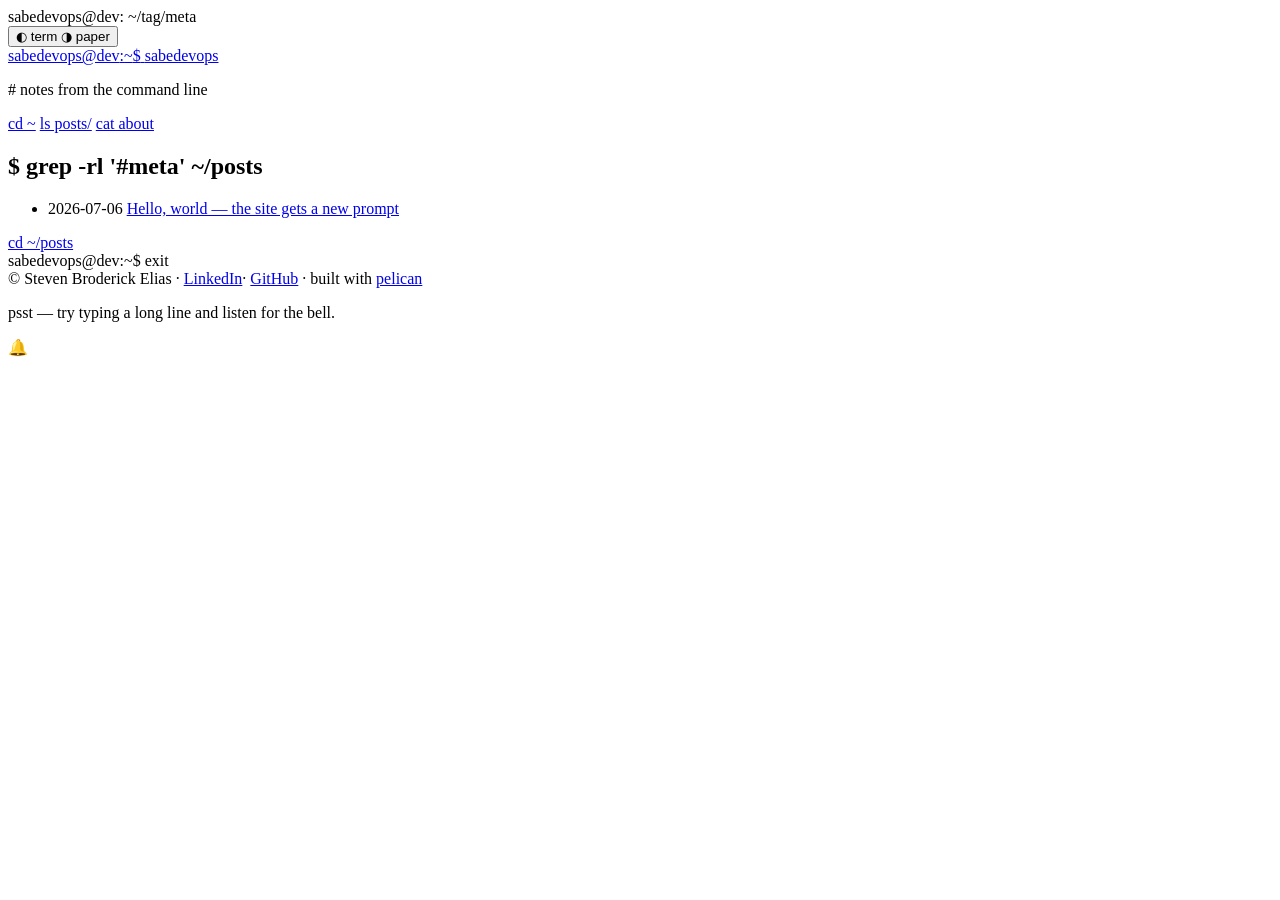
<file: tag/meta/index.html>
<!DOCTYPE html>
<html lang="en" data-mode="term">
<head>
  <meta charset="utf-8">
  <meta name="viewport" content="width=device-width, initial-scale=1">
  <title>#meta · sabedevops</title>
  <meta name="description" content="notes from the command line">
  <link href="https://sabedevops.net/feeds/all.atom.xml" type="application/atom+xml" rel="alternate" title="sabedevops full atom feed">
  <link rel="icon" href="https://sabedevops.net/favicon.ico">
  <link rel="preconnect" href="https://fonts.googleapis.com">
  <link rel="preconnect" href="https://fonts.gstatic.com" crossorigin>
  <link href="https://fonts.googleapis.com/css2?family=JetBrains+Mono:ital,wght@0,400;0,600;0,700;1,400&family=Courier+Prime:ital,wght@0,400;0,700;1,400&display=swap" rel="stylesheet">
  <link rel="stylesheet" href="https://sabedevops.net/theme/css/teletype.css">
  <script>
    (function () {
      try {
        var m = localStorage.getItem('teletype-mode');
        if (m === 'paper' || m === 'term') {
          document.documentElement.setAttribute('data-mode', m);
        }
      } catch (e) {}
    })();
  </script>
</head>
<body>
  <div class="scanlines" aria-hidden="true"></div>
  <div class="vignette" aria-hidden="true"></div>

  <div class="terminal" role="document">
    <div class="titlebar">
      <div class="lights" aria-hidden="true">
        <span class="light red"></span>
        <span class="light yellow"></span>
        <span class="light green"></span>
      </div>
      <div class="titlebar-title">
        sabedevops@dev: ~/tag/meta      </div>
      <button class="mode-toggle" id="mode-toggle" type="button"
              aria-label="Toggle terminal / paper reading mode" title="Toggle terminal / paper (` backtick)">
        <span class="mode-toggle-term">◐ term</span>
        <span class="mode-toggle-paper">◑ paper</span>
      </button>
    </div>

    <header class="site-head">
      <a class="brand" href="https://sabedevops.net/">
        <span class="prompt">sabedevops@dev</span><span class="sep">:</span><span class="path">~</span><span class="dollar">$</span>
        <span class="brand-name">sabedevops</span>
      </a>
<p class="subtitle"># notes from the command line</p>
      <nav class="site-nav" aria-label="Main navigation">
        <a href="https://sabedevops.net/" class="nav-link">cd ~</a>
        <a href="https://sabedevops.net/archives/" class="nav-link">ls posts/</a>
          <a href="https://sabedevops.net/about/" class="nav-link">cat about</a>
      </nav>
    </header>

    <main class="content" id="content">
<section class="listing" aria-label="Tag">
  <h1 class="section-heading"><span class="sh-prompt">$</span> grep -rl '#meta' ~/posts</h1>
  <ul class="archive-list">
    <li class="archive-row">
      <time datetime="2026-07-06T09:00:00-05:00" class="archive-date">2026-07-06</time>
      <a class="archive-title" href="https://sabedevops.net/posts/hello-world/">Hello, world — the site gets a new prompt</a>
    </li>
  </ul>
  <a class="back-link" href="https://sabedevops.net/archives/">cd ~/posts</a>
</section>
    </main>

    <footer class="site-foot">
      <div class="foot-prompt">
        <span class="prompt-dim">sabedevops@dev</span><span class="sep">:</span><span class="path">~</span><span class="dollar">$</span>
        <span class="typed-foot">exit</span>
      </div>
      <div class="foot-meta">
        <span>© Steven Broderick Elias</span>
        <span class="foot-sep">·</span>
        <a href="https://www.linkedin.com/in/sabedevops/" rel="me noopener" target="_blank">LinkedIn</a><span class="foot-sep">·</span>        <a href="https://github.com/sabedevops" rel="me noopener" target="_blank">GitHub</a>        <span class="foot-sep">·</span>
        <span>built with <a href="https://getpelican.com/" rel="noopener" target="_blank">pelican</a></span>
      </div>
      <p class="foot-hint" aria-hidden="true">psst — try typing a long line and listen for the bell.</p>
    </footer>
  </div>

  <div class="carriage" id="carriage" aria-hidden="true">
    <div class="carriage-track">
      <div class="carriage-ruler" id="carriage-ruler"></div>
      <div class="carriage-cursor" id="carriage-cursor"></div>
      <div class="carriage-bell" id="carriage-bell">🔔</div>
    </div>
    <div class="carriage-line" id="carriage-line"></div>
    <div class="carriage-status" id="carriage-status"></div>
  </div>

  <div class="typewriter-reveal" id="typewriter-reveal" hidden>
    <div class="paper-sheet" id="paper-sheet"></div>
  </div>

  <script src="https://sabedevops.net/theme/js/typewriter.js" defer></script>
</body>
</html>
</file>
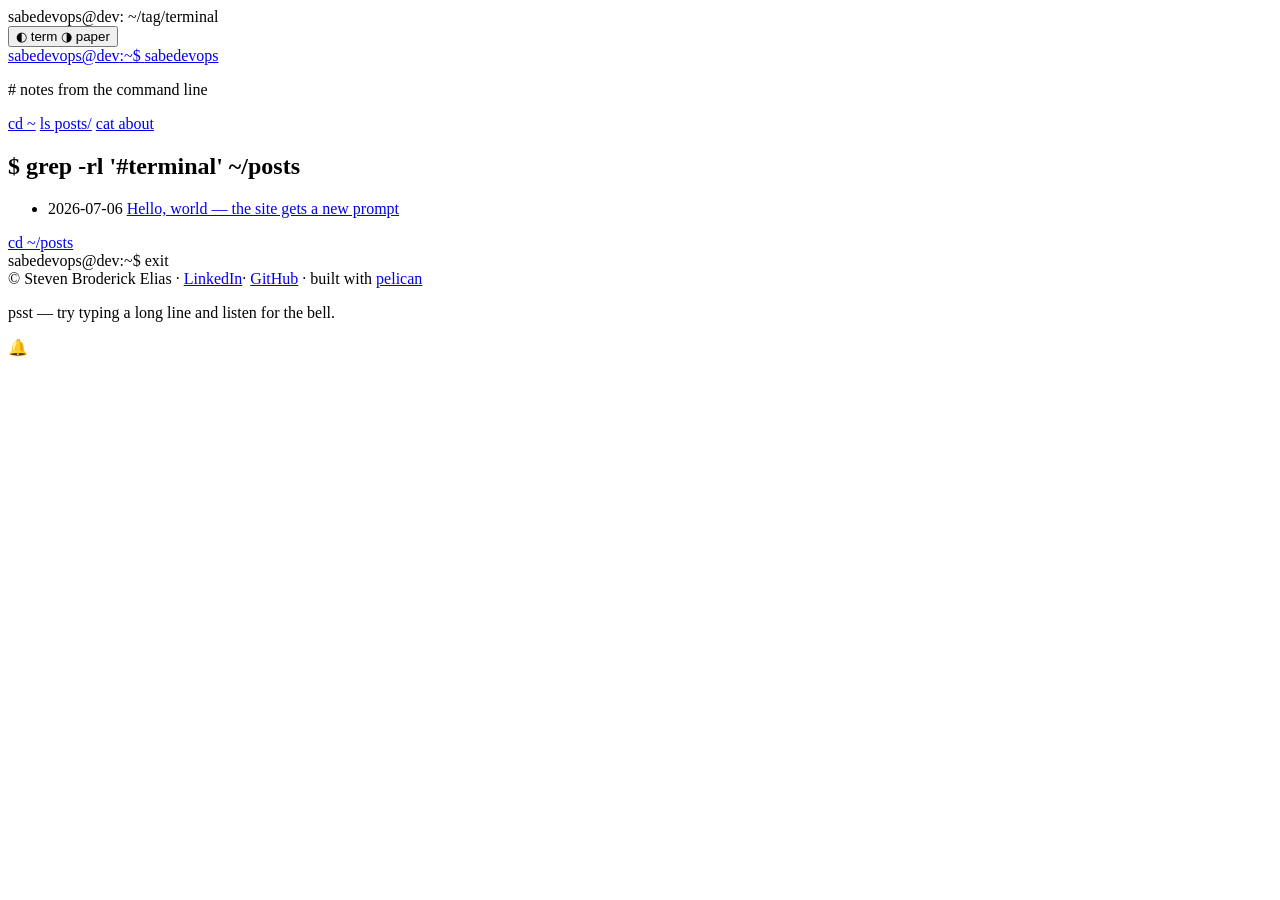
<file: tag/terminal/index.html>
<!DOCTYPE html>
<html lang="en" data-mode="term">
<head>
  <meta charset="utf-8">
  <meta name="viewport" content="width=device-width, initial-scale=1">
  <title>#terminal · sabedevops</title>
  <meta name="description" content="notes from the command line">
  <link href="https://sabedevops.net/feeds/all.atom.xml" type="application/atom+xml" rel="alternate" title="sabedevops full atom feed">
  <link rel="icon" href="https://sabedevops.net/favicon.ico">
  <link rel="preconnect" href="https://fonts.googleapis.com">
  <link rel="preconnect" href="https://fonts.gstatic.com" crossorigin>
  <link href="https://fonts.googleapis.com/css2?family=JetBrains+Mono:ital,wght@0,400;0,600;0,700;1,400&family=Courier+Prime:ital,wght@0,400;0,700;1,400&display=swap" rel="stylesheet">
  <link rel="stylesheet" href="https://sabedevops.net/theme/css/teletype.css">
  <script>
    (function () {
      try {
        var m = localStorage.getItem('teletype-mode');
        if (m === 'paper' || m === 'term') {
          document.documentElement.setAttribute('data-mode', m);
        }
      } catch (e) {}
    })();
  </script>
</head>
<body>
  <div class="scanlines" aria-hidden="true"></div>
  <div class="vignette" aria-hidden="true"></div>

  <div class="terminal" role="document">
    <div class="titlebar">
      <div class="lights" aria-hidden="true">
        <span class="light red"></span>
        <span class="light yellow"></span>
        <span class="light green"></span>
      </div>
      <div class="titlebar-title">
        sabedevops@dev: ~/tag/terminal      </div>
      <button class="mode-toggle" id="mode-toggle" type="button"
              aria-label="Toggle terminal / paper reading mode" title="Toggle terminal / paper (` backtick)">
        <span class="mode-toggle-term">◐ term</span>
        <span class="mode-toggle-paper">◑ paper</span>
      </button>
    </div>

    <header class="site-head">
      <a class="brand" href="https://sabedevops.net/">
        <span class="prompt">sabedevops@dev</span><span class="sep">:</span><span class="path">~</span><span class="dollar">$</span>
        <span class="brand-name">sabedevops</span>
      </a>
<p class="subtitle"># notes from the command line</p>
      <nav class="site-nav" aria-label="Main navigation">
        <a href="https://sabedevops.net/" class="nav-link">cd ~</a>
        <a href="https://sabedevops.net/archives/" class="nav-link">ls posts/</a>
          <a href="https://sabedevops.net/about/" class="nav-link">cat about</a>
      </nav>
    </header>

    <main class="content" id="content">
<section class="listing" aria-label="Tag">
  <h1 class="section-heading"><span class="sh-prompt">$</span> grep -rl '#terminal' ~/posts</h1>
  <ul class="archive-list">
    <li class="archive-row">
      <time datetime="2026-07-06T09:00:00-05:00" class="archive-date">2026-07-06</time>
      <a class="archive-title" href="https://sabedevops.net/posts/hello-world/">Hello, world — the site gets a new prompt</a>
    </li>
  </ul>
  <a class="back-link" href="https://sabedevops.net/archives/">cd ~/posts</a>
</section>
    </main>

    <footer class="site-foot">
      <div class="foot-prompt">
        <span class="prompt-dim">sabedevops@dev</span><span class="sep">:</span><span class="path">~</span><span class="dollar">$</span>
        <span class="typed-foot">exit</span>
      </div>
      <div class="foot-meta">
        <span>© Steven Broderick Elias</span>
        <span class="foot-sep">·</span>
        <a href="https://www.linkedin.com/in/sabedevops/" rel="me noopener" target="_blank">LinkedIn</a><span class="foot-sep">·</span>        <a href="https://github.com/sabedevops" rel="me noopener" target="_blank">GitHub</a>        <span class="foot-sep">·</span>
        <span>built with <a href="https://getpelican.com/" rel="noopener" target="_blank">pelican</a></span>
      </div>
      <p class="foot-hint" aria-hidden="true">psst — try typing a long line and listen for the bell.</p>
    </footer>
  </div>

  <div class="carriage" id="carriage" aria-hidden="true">
    <div class="carriage-track">
      <div class="carriage-ruler" id="carriage-ruler"></div>
      <div class="carriage-cursor" id="carriage-cursor"></div>
      <div class="carriage-bell" id="carriage-bell">🔔</div>
    </div>
    <div class="carriage-line" id="carriage-line"></div>
    <div class="carriage-status" id="carriage-status"></div>
  </div>

  <div class="typewriter-reveal" id="typewriter-reveal" hidden>
    <div class="paper-sheet" id="paper-sheet"></div>
  </div>

  <script src="https://sabedevops.net/theme/js/typewriter.js" defer></script>
</body>
</html>
</file>
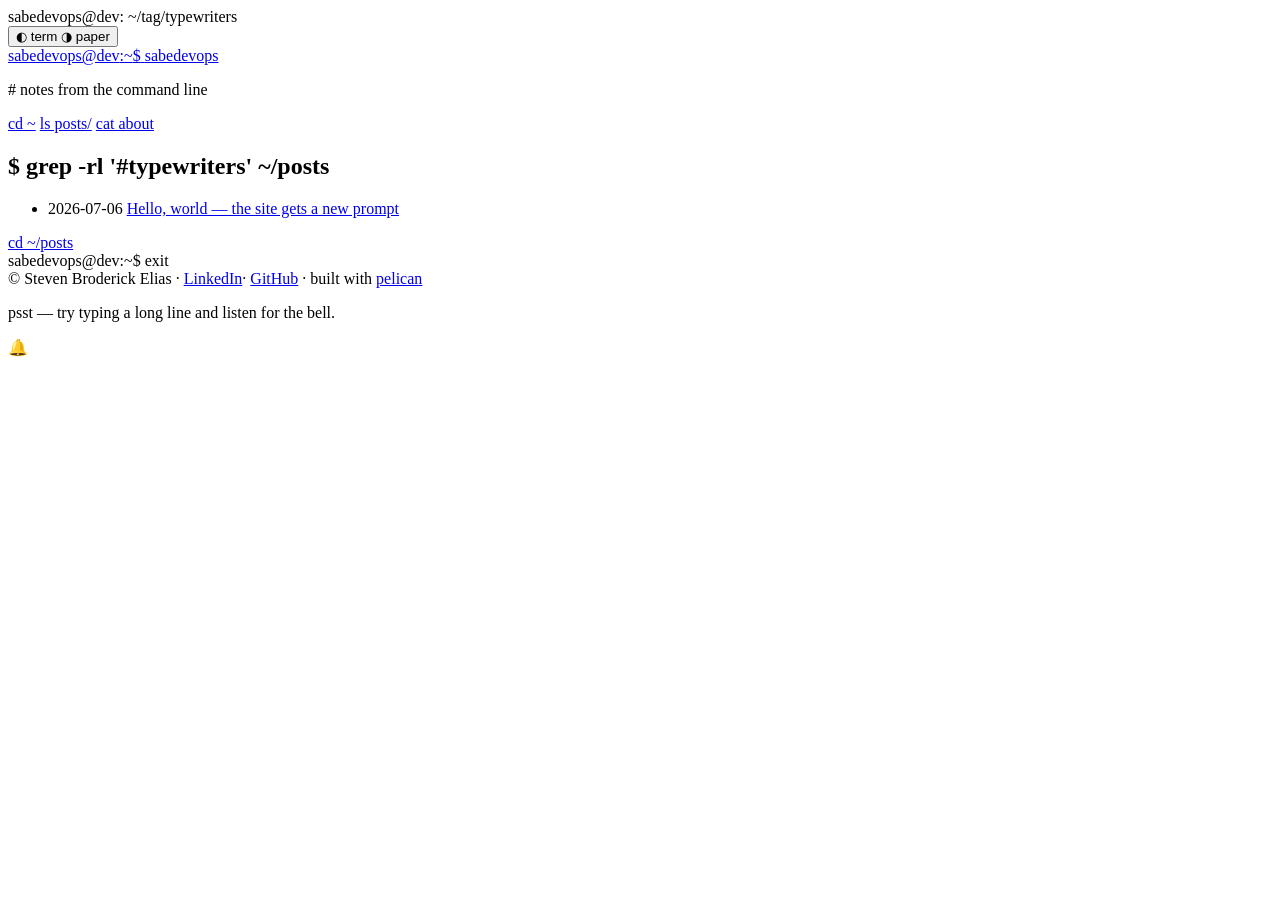
<file: tag/typewriters/index.html>
<!DOCTYPE html>
<html lang="en" data-mode="term">
<head>
  <meta charset="utf-8">
  <meta name="viewport" content="width=device-width, initial-scale=1">
  <title>#typewriters · sabedevops</title>
  <meta name="description" content="notes from the command line">
  <link href="https://sabedevops.net/feeds/all.atom.xml" type="application/atom+xml" rel="alternate" title="sabedevops full atom feed">
  <link rel="icon" href="https://sabedevops.net/favicon.ico">
  <link rel="preconnect" href="https://fonts.googleapis.com">
  <link rel="preconnect" href="https://fonts.gstatic.com" crossorigin>
  <link href="https://fonts.googleapis.com/css2?family=JetBrains+Mono:ital,wght@0,400;0,600;0,700;1,400&family=Courier+Prime:ital,wght@0,400;0,700;1,400&display=swap" rel="stylesheet">
  <link rel="stylesheet" href="https://sabedevops.net/theme/css/teletype.css">
  <script>
    (function () {
      try {
        var m = localStorage.getItem('teletype-mode');
        if (m === 'paper' || m === 'term') {
          document.documentElement.setAttribute('data-mode', m);
        }
      } catch (e) {}
    })();
  </script>
</head>
<body>
  <div class="scanlines" aria-hidden="true"></div>
  <div class="vignette" aria-hidden="true"></div>

  <div class="terminal" role="document">
    <div class="titlebar">
      <div class="lights" aria-hidden="true">
        <span class="light red"></span>
        <span class="light yellow"></span>
        <span class="light green"></span>
      </div>
      <div class="titlebar-title">
        sabedevops@dev: ~/tag/typewriters      </div>
      <button class="mode-toggle" id="mode-toggle" type="button"
              aria-label="Toggle terminal / paper reading mode" title="Toggle terminal / paper (` backtick)">
        <span class="mode-toggle-term">◐ term</span>
        <span class="mode-toggle-paper">◑ paper</span>
      </button>
    </div>

    <header class="site-head">
      <a class="brand" href="https://sabedevops.net/">
        <span class="prompt">sabedevops@dev</span><span class="sep">:</span><span class="path">~</span><span class="dollar">$</span>
        <span class="brand-name">sabedevops</span>
      </a>
<p class="subtitle"># notes from the command line</p>
      <nav class="site-nav" aria-label="Main navigation">
        <a href="https://sabedevops.net/" class="nav-link">cd ~</a>
        <a href="https://sabedevops.net/archives/" class="nav-link">ls posts/</a>
          <a href="https://sabedevops.net/about/" class="nav-link">cat about</a>
      </nav>
    </header>

    <main class="content" id="content">
<section class="listing" aria-label="Tag">
  <h1 class="section-heading"><span class="sh-prompt">$</span> grep -rl '#typewriters' ~/posts</h1>
  <ul class="archive-list">
    <li class="archive-row">
      <time datetime="2026-07-06T09:00:00-05:00" class="archive-date">2026-07-06</time>
      <a class="archive-title" href="https://sabedevops.net/posts/hello-world/">Hello, world — the site gets a new prompt</a>
    </li>
  </ul>
  <a class="back-link" href="https://sabedevops.net/archives/">cd ~/posts</a>
</section>
    </main>

    <footer class="site-foot">
      <div class="foot-prompt">
        <span class="prompt-dim">sabedevops@dev</span><span class="sep">:</span><span class="path">~</span><span class="dollar">$</span>
        <span class="typed-foot">exit</span>
      </div>
      <div class="foot-meta">
        <span>© Steven Broderick Elias</span>
        <span class="foot-sep">·</span>
        <a href="https://www.linkedin.com/in/sabedevops/" rel="me noopener" target="_blank">LinkedIn</a><span class="foot-sep">·</span>        <a href="https://github.com/sabedevops" rel="me noopener" target="_blank">GitHub</a>        <span class="foot-sep">·</span>
        <span>built with <a href="https://getpelican.com/" rel="noopener" target="_blank">pelican</a></span>
      </div>
      <p class="foot-hint" aria-hidden="true">psst — try typing a long line and listen for the bell.</p>
    </footer>
  </div>

  <div class="carriage" id="carriage" aria-hidden="true">
    <div class="carriage-track">
      <div class="carriage-ruler" id="carriage-ruler"></div>
      <div class="carriage-cursor" id="carriage-cursor"></div>
      <div class="carriage-bell" id="carriage-bell">🔔</div>
    </div>
    <div class="carriage-line" id="carriage-line"></div>
    <div class="carriage-status" id="carriage-status"></div>
  </div>

  <div class="typewriter-reveal" id="typewriter-reveal" hidden>
    <div class="paper-sheet" id="paper-sheet"></div>
  </div>

  <script src="https://sabedevops.net/theme/js/typewriter.js" defer></script>
</body>
</html>
</file>
